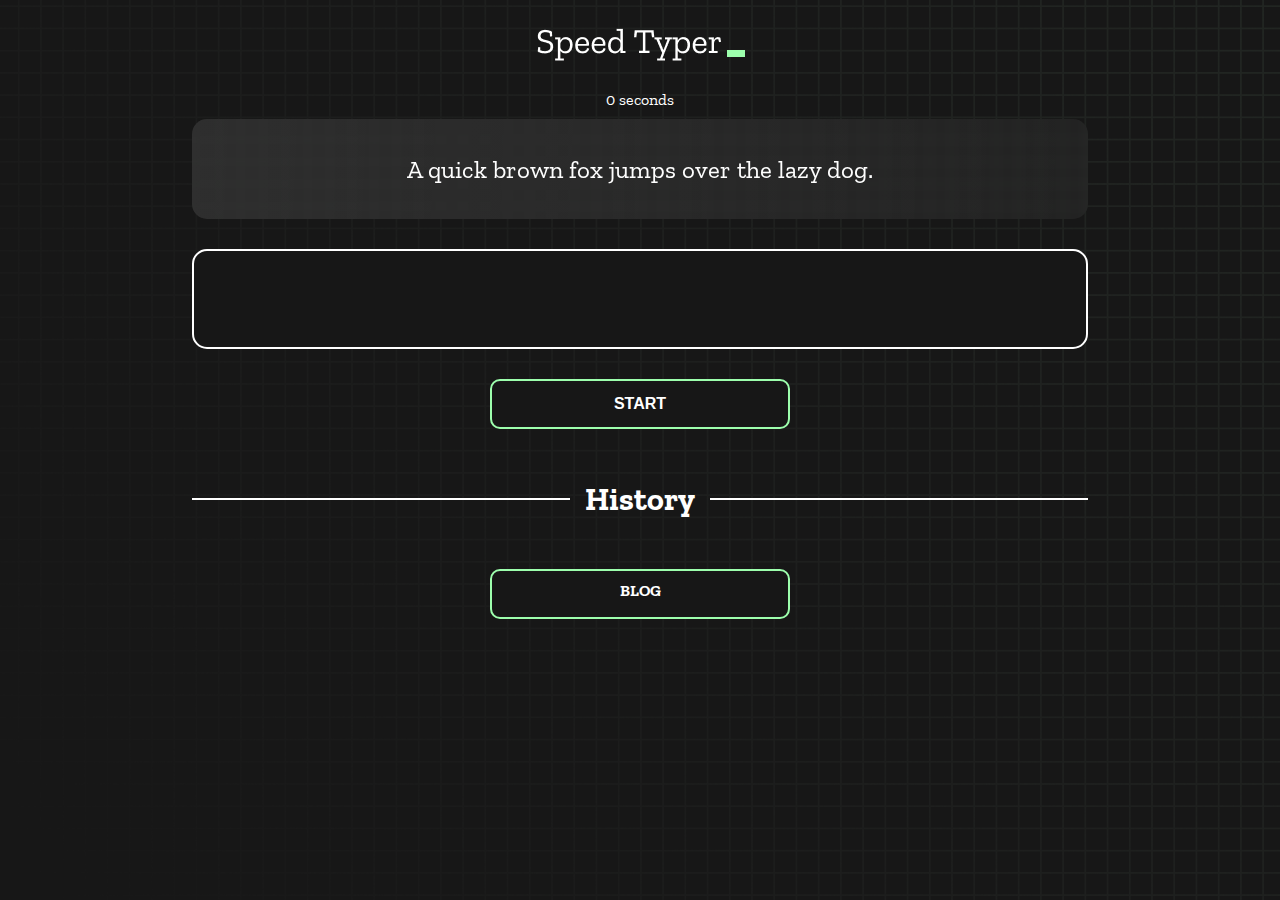
<file: index.html>
<!DOCTYPE html>
<html lang="en">
  <head>
    <meta charset="UTF-8" />
    <meta http-equiv="X-UA-Compatible" content="IE=edge" />
    <meta name="viewport" content="width=device-width, initial-scale=1.0" />
    <title>Type Monster</title>
    <link rel="stylesheet" href="styles.css" />
    <link rel="preconnect" href="https://fonts.googleapis.com" />
    <link rel="preconnect" href="https://fonts.gstatic.com" crossorigin />
    <link
      href="https://fonts.googleapis.com/css2?family=Zilla+Slab:wght@300;400;500&display=swap"
      rel="stylesheet"
    />
  </head>
  <body>
    <h1 class="title"><img src="./logo.png" /></h1>
    <div id="show-time">0 seconds</div>

    <div class="box-container">
      <div id="question"></div>

      <div id="display" class="inactive"></div>

      <div class="buttons">
        <button id="starts">START</button>
      </div>

      <div class="divider-container">
        <div class="line"></div>
        <h1 class="title2">History</h1>
        <div class="line"></div>
      </div>
      <div id="histories"></div>
    </div>

    <div id="countdown" class=""></div>
    <div id="modal-background" class="hidden"></div>
    <div id="result" class="hidden"></div>
    <div class="buttons">
      <a href="blog.html">BLOG</a>
    </div>

    <script src="./history.js"></script>
    <script src="./script.js"></script>
  </body>
</html>
</file>
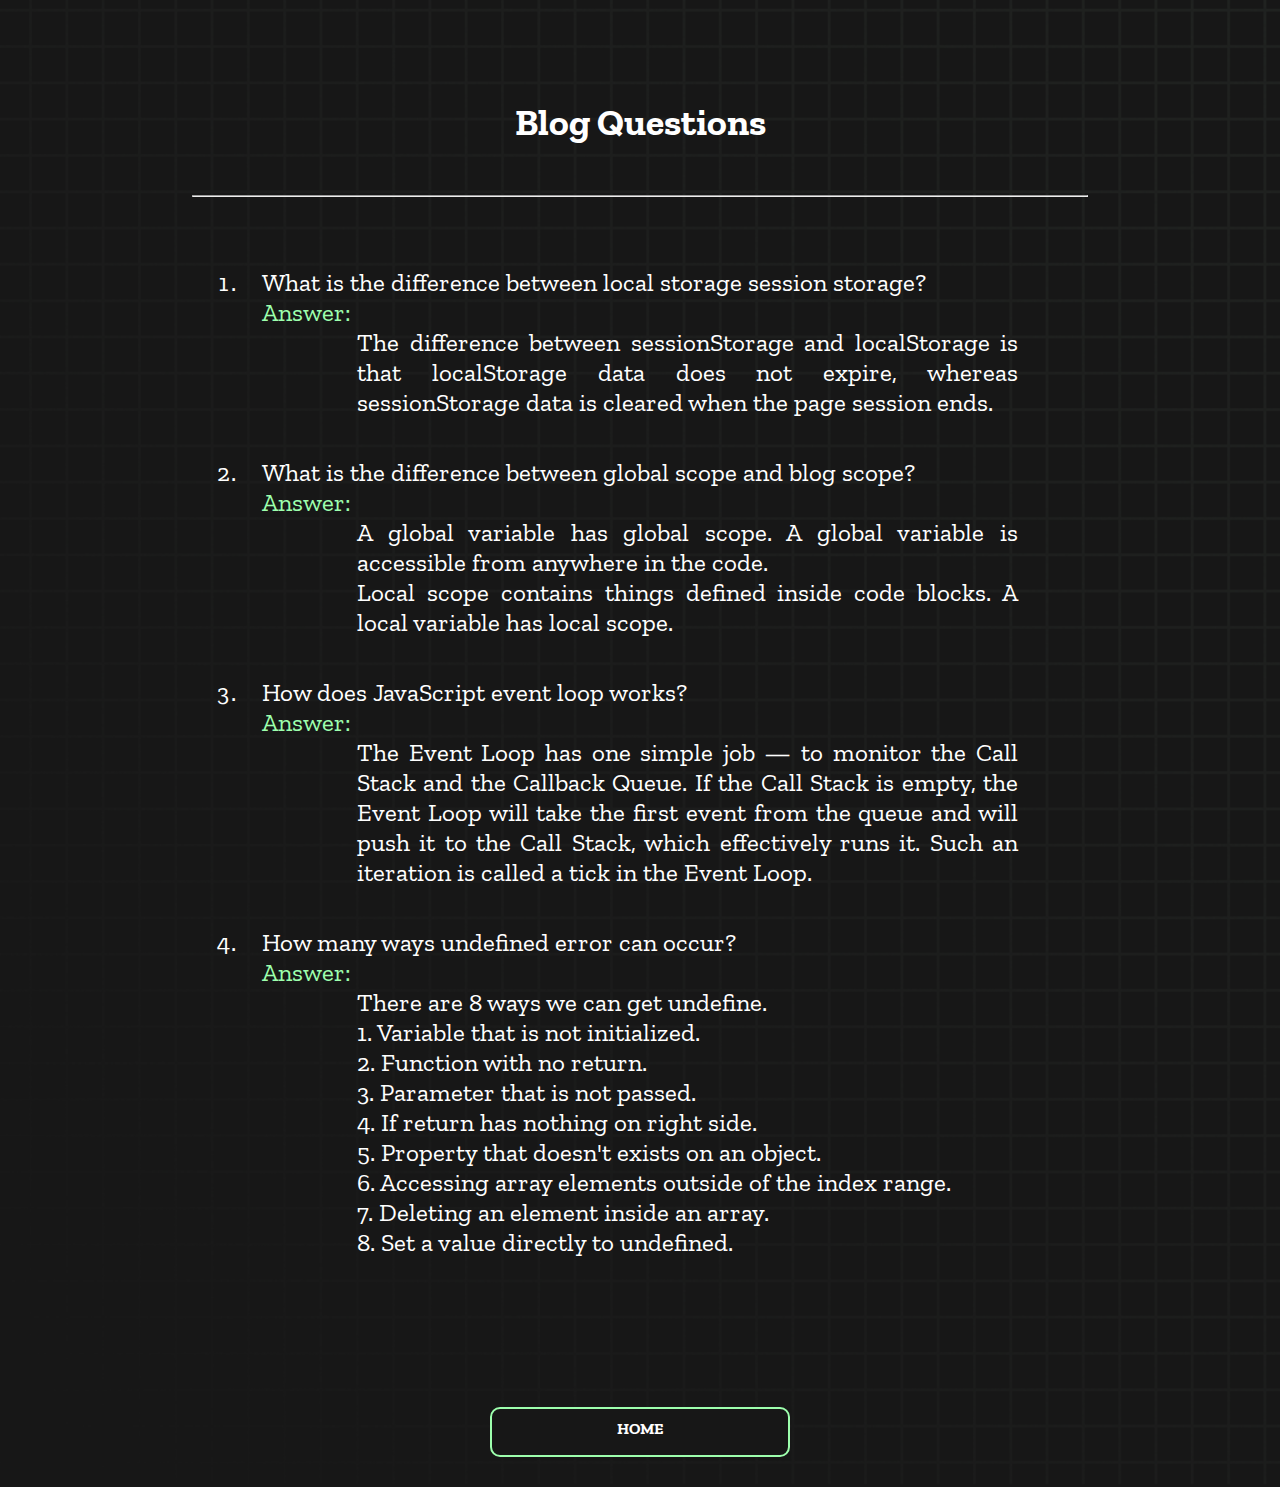
<file: blog.html>
<!DOCTYPE html>
<html lang="en">

<head>
  <meta charset="UTF-8" />
  <meta http-equiv="X-UA-Compatible" content="IE=edge" />
  <meta name="viewport" content="width=device-width, initial-scale=1.0" />
  <title>Type Monster</title>
  <link rel="stylesheet" href="styles.css" />
  <link rel="preconnect" href="https://fonts.googleapis.com" />
  <link rel="preconnect" href="https://fonts.gstatic.com" crossorigin />
  <link href="https://fonts.googleapis.com/css2?family=Zilla+Slab:wght@300;400;500&display=swap" rel="stylesheet" />
</head>

<body class="">
  <div class="box-container blog-box">
    <h2 class="blog-h2">Blog Questions</h2>
    <hr>
    <ol class="blog-question">
      <li class="blog-li">What is the difference between local storage session storage?
        <p>
          <span class="ans-span">Answer: </span>
          <div style="padding-left: 95px;">The difference between sessionStorage and localStorage is that localStorage
          data does not expire, whereas sessionStorage data is cleared when the page session ends.
        </div>
        </p>

      </li>

      <li class="blog-li">What is the difference between global scope and blog scope?
        <p><span class="ans-span">Answer: </span>
        <div style="padding-left: 95px;">A global variable has global scope. A global variable is accessible from
          anywhere in the code. <br>
          Local scope contains things defined inside code blocks. A local variable has local scope.
        </div>
        </p>
      </li>

      <li class="blog-li">How does JavaScript event loop works?
        <p><span class="ans-span">Answer: </span>
        <div style="padding-left: 95px;">The Event Loop has one simple job — to monitor the Call Stack and the Callback
          Queue. If the Call Stack is empty, the Event Loop will take the first event from the queue and will push it to
          the Call Stack, which effectively runs it. Such an iteration is called a tick in the Event Loop.
        </div>
        </p>
      </li>

      <li class="blog-li">How many ways undefined error can occur?
        <p><span class="ans-span">Answer: </span>
        <div style="padding-left: 95px;">There are 8 ways we can get undefine. <br>
          1. Variable that is not initialized. <br>
          2. Function with no return. <br>
          3. Parameter that is not passed. <br>
          4. If return has nothing on right side. <br>
          5. Property that doesn't exists on an object. <br>
          6. Accessing array elements outside of the index range. <br>
          7. Deleting an element inside an array. <br>
          8. Set a value directly to undefined.
        </div>
        </p>
      </li>
    </ol>
  </div>
</body>

<div class="buttons">
  <a href="index.html">HOME</a>
</div>
</div>

</html>
</file>
<file: styles.css>
* {
  padding: 0;
  margin: 0;
  box-sizing: border-box;
}

body {
  background-image: url("./bg.png");
  background-size: cover;
  background-position: left top;
  font-family: "Zilla Slab", serif;
}

.box-container {
  width: 70%;
  margin: 0 auto;
}

#question {
  height: 100px;
  display: flex;
  align-items: center;
  justify-content: center;
  color: white;
  font-size: 25px;
  border-radius: 15px;
  background: rgb(255, 255, 255);
  background: linear-gradient(
    92.49deg,
    rgba(255, 255, 255, 0.1) 0.18%,
    rgba(255, 255, 255, 0.05) 99.85%
  );
  backdrop-filter: blur(5px);
  margin-bottom: 30px;
}

#display {
  height: 100px;
  display: flex;
  flex-wrap: wrap;
  align-items: center;
  padding-left: 5rem;
  color: white;
  font-size: 32px;
  background-color: #171717;
  border: 2px solid #9dffad;
  border-radius: 15px;
}

#countdown {
  position: fixed;
  height: 100vh;
  width: 100vw;
  background-color: rgba(0, 0, 0, 0.8);
  top: 0;
  left: 0;
  display: flex;
  align-items: center;
  justify-content: center;
  font-size: 3rem;
  color: white;
  display: none;
}
#result {
  position: absolute;
  top: 50%;
  left: 50%;
  transform: translate(-50%, -50%);
  height: 250px;
  width: 400px;
  background-color: #171717;
  border-radius: 15px;
  border: 2px solid #9dffad;
  color: white;
  text-align: center;
  padding: 2rem;
}
#show-time {
  text-align: center;
  color: white;
  margin: 10px 0;
}

.green {
  color: #9dffad;
}
.red {
  color: #eb6565;
}
.bold {
  font-weight: 700;
}
.inactive {
  border: 2px solid white !important;
}
.hidden {
  display: none;
}
.title {
  text-align: center;
  color: white;
  margin: 20px 0;
}

.divider-container {
  height: 80px;
  display: flex;
  justify-content: center;
  align-items: center;
  gap: 15px;
  margin: 0 auto;
}

.line {
  height: 2px;
  background: white;
  width: 100%;
}

.title2 {
  color: white;
  display: block;
}

.buttons {
  display: flex;
  justify-content: center;
  margin: 30px 0;
}
button {
  padding: 10px 20px;
  border: none;
  font-size: 16px;
  font-weight: bold;
  width: 300px;
  height: 50px;
  color: white;
  background-color: #171717;
  border-radius: 10px;
  border: 2px solid #9dffad;
  cursor: pointer;
}
a {
  padding: 10px 0px;
  text-decoration: none;
  text-align: center;
  border: none;
  font-size: 16px;
  font-weight: bold;
  width: 300px;
  height: 50px;
  color: white;
  background-color: #171717;
  border-radius: 10px;
  border: 2px solid #9dffad;
  cursor: pointer;
}

#histories {
  display: grid;
  grid-template-columns: 33% 33% 33%;
  gap: 10px;
}

.card {
  width: auto;
  height: 100%;
  padding: 50px;
  display: flex;
  flex-direction: column;
  justify-content: space-between;
  align-items: center;
  padding: 20px 30px;
  color: white;
  border-radius: 15px;
  background: rgb(255, 255, 255);
  background: linear-gradient(
    92.49deg,
    rgba(255, 255, 255, 0.1) 0.18%,
    rgba(255, 255, 255, 0.05) 99.85%
  );
  backdrop-filter: blur(5px);
  margin-bottom: 30px;
}

#modal-background {
  background: rgb(255, 255, 255);
  background: linear-gradient(
    92.49deg,
    rgba(255, 255, 255, 0.1) 0.18%,
    rgba(255, 255, 255, 0.05) 99.85%
  );
  backdrop-filter: blur(5px);
  height: 100vh;
  width: 100%;
  position: fixed;
  top: 0;
}

@media only screen and (max-width: 700px) {
  .box-container {
    padding: 0 20px;
    width: 100%;
  }

  #histories {
    display: flex;
    flex-wrap: wrap;
    justify-content: space-around;
  }

  .card {
    width: 100%;
    height: 200px;
    padding: 50px;
    display: flex;
    justify-content: space-between;
    align-items: center;
    padding: 20px 30px;
    color: white;
    font-size: larger;
    border-radius: 15px;
    background: rgb(255, 255, 255);
    background: linear-gradient(
      92.49deg,
      rgba(255, 255, 255, 0.1) 0.18%,
      rgba(255, 255, 255, 0.05) 99.85%
    );
    backdrop-filter: blur(5px);
    margin-bottom: 30px;
  }
}

.blog-box {
  padding: 50px 0px;
  color: white;
  font-size: 25px;
}

.blog-h2 {
  padding: 50px;
  display: block;
  text-align: center;
}

.blog-question {
  padding: 50px;
}

.blog-li {
  padding: 20px;
  text-align: justify;
}

.ans-span {
  color: #9dffad;
}
</file>
